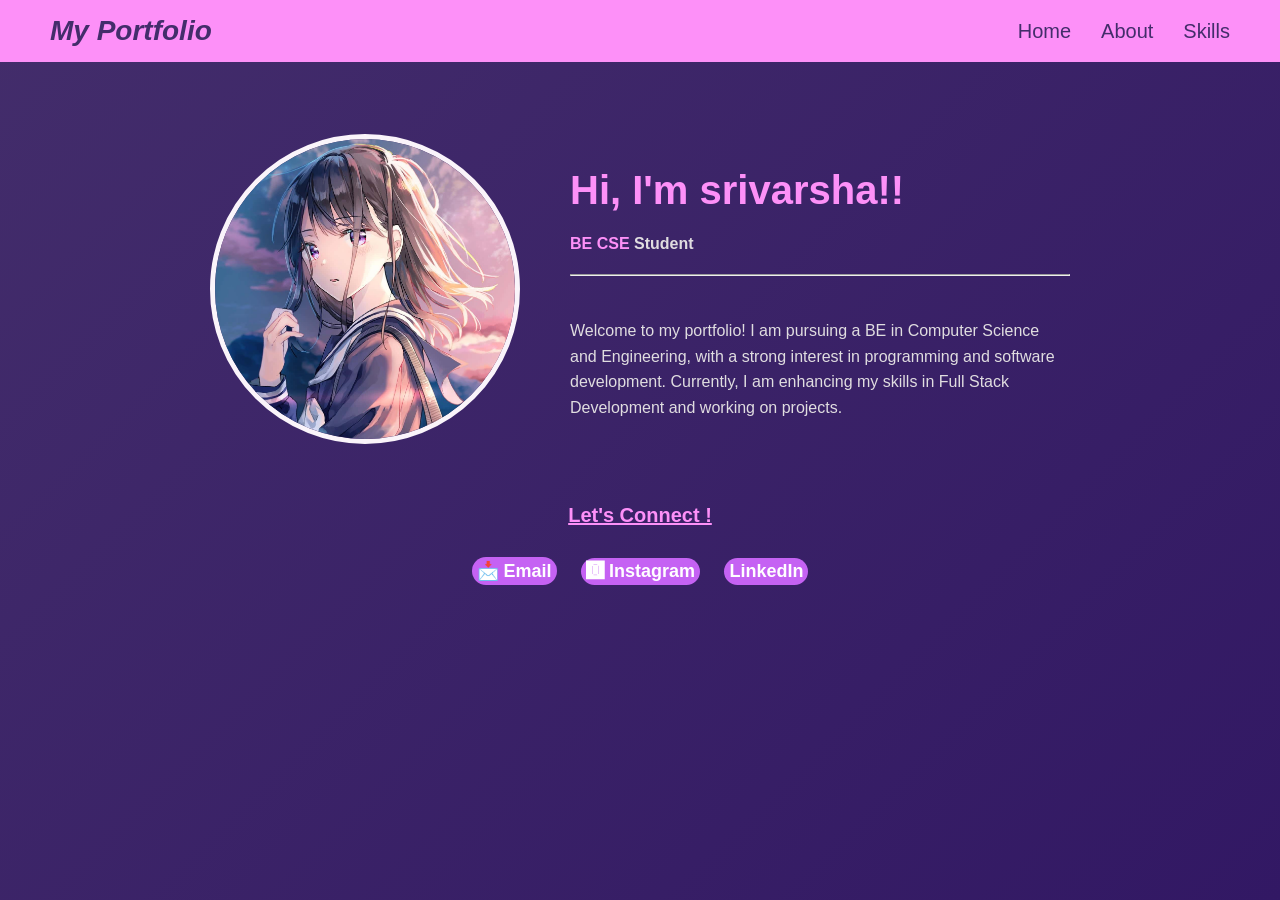
<file: index.html>
<!DOCTYPE html>
<html>
<head>
    <title>My Portfolio</title>
    <link rel="stylesheet" href="index.css">
</head>
<body>
    <header>
    <nav class="navbar">
        <div class="logo">My Portfolio</div>

        <div class="nav-links" style="font-size: 20px; font-style: bold;">
            <a href="./index.html">Home</a>
            <a href="./about.html">About</a>
            <a href="./skills.html">Skills</a>
        </div>
    </nav>
    </header>

    <br/><br/><br/><br/>
    <div class="container">
        <img src="profile.jpeg" alt="My Photo" class="profile-pic">
        
        <div class="about">
            <h1>
                <span style="color: #fd90f8"> Hi, I'm srivarsha!!</span>
            </h1>
            <h4><span style="color:#fd90f8">BE CSE</span> Student</h4>
            <hr>
            <br/>
                <p>
                    Welcome to my portfolio! I am pursuing a BE in Computer Science
                    and Engineering, with a strong interest in programming and software development.
                    Currently, I am enhancing my skills in Full Stack Development
                    and working on projects.
               </p>
            
        </div>
    </div>
    <section id="contact">
    <h3>Let's Connect !</h3>

    <a href="mailto: varsha28dec@gmail.com" class="btn">📩 Email</a>

    <a href="https://instagram.com/smiley_.bae.__" class="btn" target="_blank">
        🅾 Instagram
    </a>
    
    <a href="https://linkedin.com/in/your_profile" class="btn" target="_blank">
        LinkedIn
    </a>
    </section>

</body>
</html>
</file>
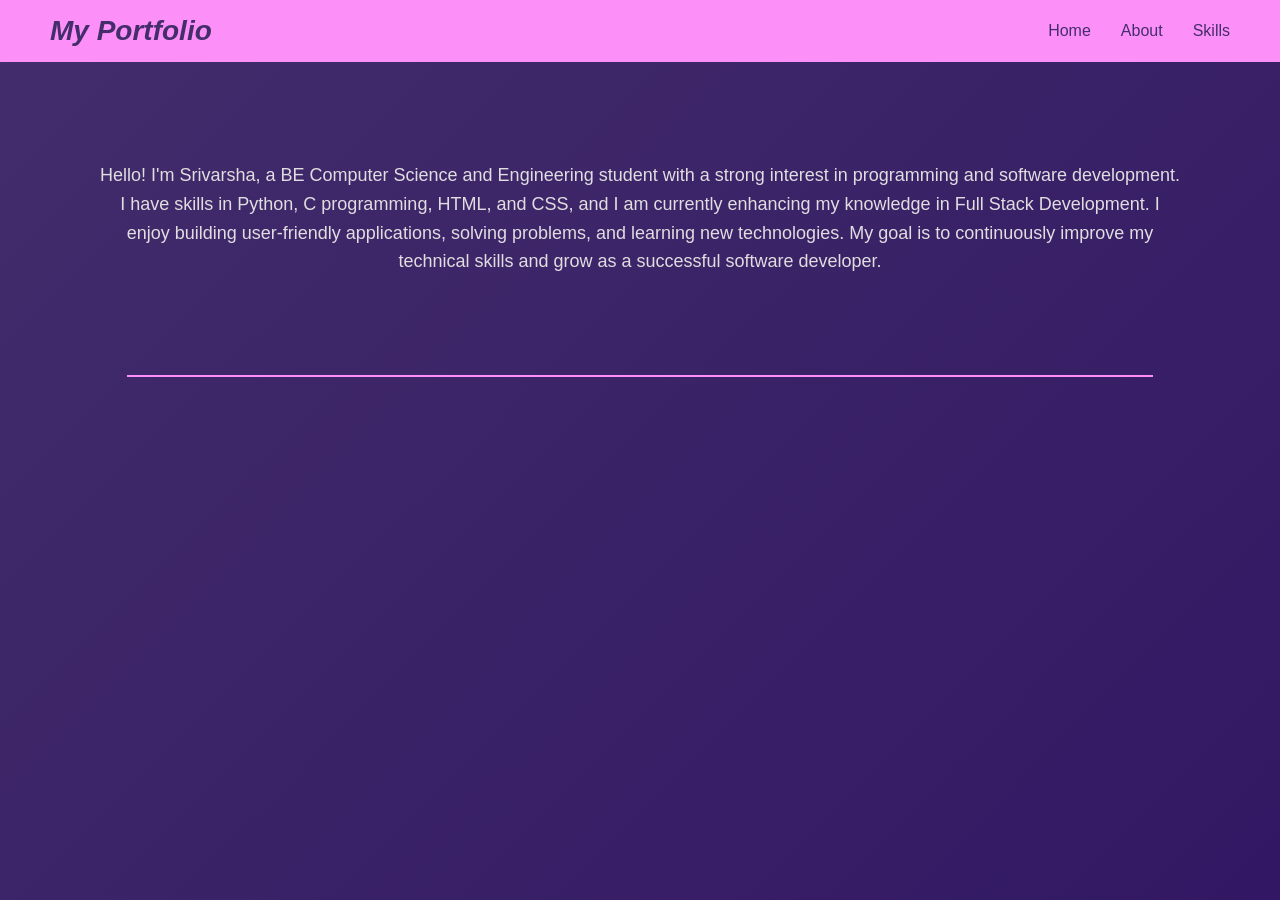
<file: about.html>
<!DOCTYPE html>
<html>
    <head>
        <link rel="stylesheet" href="index.css">
    </head>
     <header>
    <nav class="navbar">
        <div class="logo">My Portfolio</div>

        <div class="nav-links">
            <a href="./index.html">Home</a>
            <a href="./about.html">About</a>
            <a href="./skills.html">Skills</a>
        </div>
    </nav>
    </header>

    <div class="aboutpage">
            Hello! I'm Srivarsha, a BE Computer Science and Engineering student with a strong interest in 
            programming and software development. I have skills in Python, C programming, HTML, and CSS, and 
            I am currently enhancing my knowledge in Full Stack Development. I enjoy building user-friendly applications,
            solving problems, and learning new technologies. My goal is to continuously improve my technical skills 
            and grow as a successful software developer.

    </div>
    <hr style="border: 1px solid #fd90f8; width: 80%; margin: auto;">

</html>
</file>
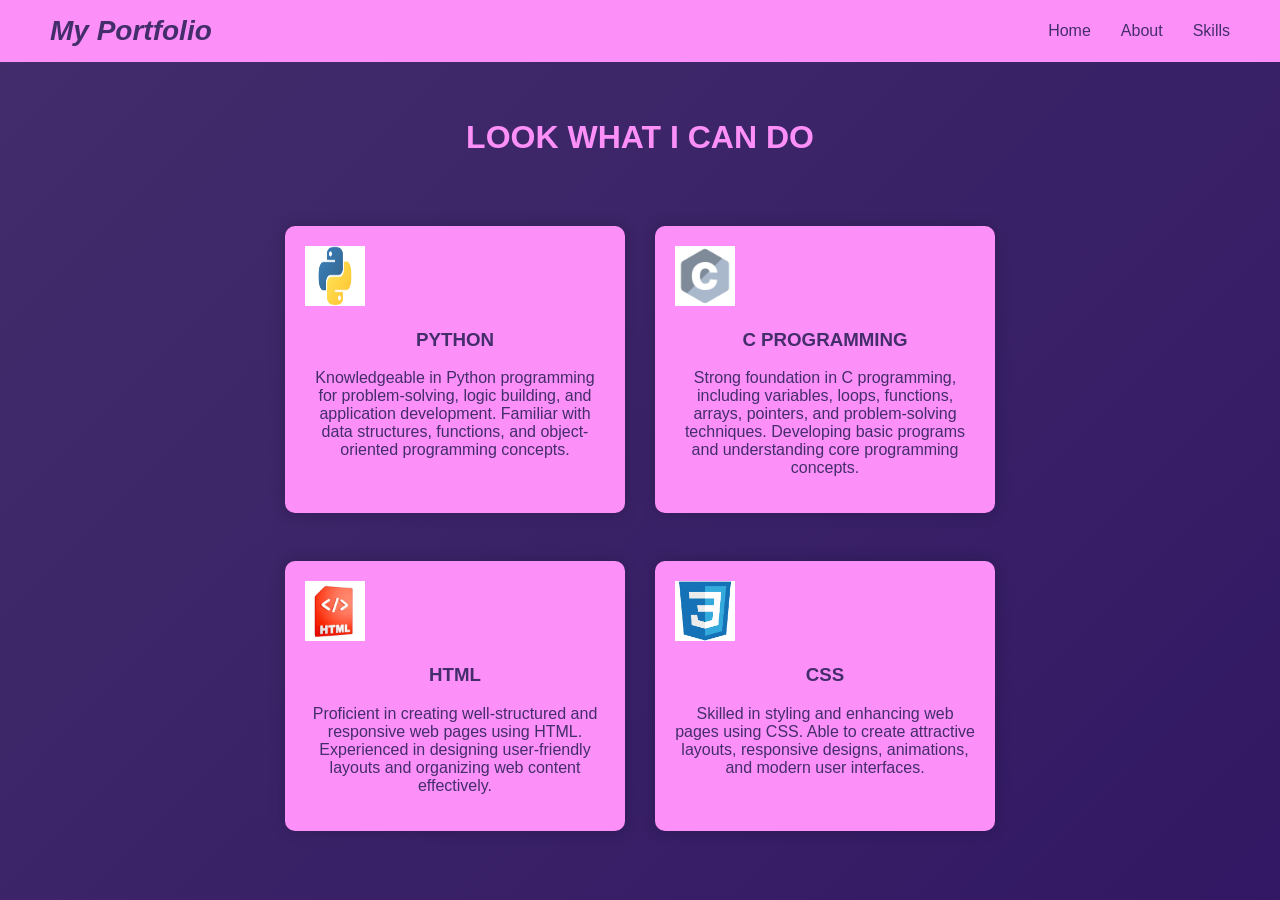
<file: skills.html>
<!DOCTYPE html>
<html>
    <head>
        <link rel="stylesheet" href="index.css">
    </head>
     <body>
    <nav class="navbar">
        <div class="logo">My Portfolio</div>

        <div class="nav-links">
            <a href="./index.html">Home</a>
            <a href="./about.html">About</a>
            <a href="./skills.html">Skills</a>
        </div>
    </nav><br/><br/>
    <h1 style="color: #fd90f8; font-style: sans-serif; text-align: center;">LOOK WHAT I CAN DO</h1><br/>

    <div class="box-container">
        <div class="box-items" >
            <img src="imgpy.png" alt="python logo" style="width:60px; height:60px; margin-right: 320px;">
            <h3>PYTHON</h3>
            <p>Knowledgeable in Python programming for problem-solving, logic building, and application development. Familiar with data structures, functions, and object-oriented programming concepts.</p>
        </div>
        <div class="box-items">
            <img src="imagec.png" alt="c logo" style="width:60px; height:60px; margin-right: 320px;">
            <h3>C PROGRAMMING</h3>
            <p>Strong foundation in C programming, including variables, loops, functions, arrays, pointers, and problem-solving techniques. Developing basic programs and understanding core programming concepts.</p>
        </div>
    </div>
    <br/>
      <div class="box-container">
        <div class="box-items">
            <img src="imagehtml.png" alt="html logo" style="width:60px; height:60px; margin-right: 320px;">
            <h3>HTML</h3>
            <p>Proficient in creating well-structured and responsive web pages using HTML. Experienced in designing user-friendly layouts and organizing web content effectively.</p>
        </div>
        <div class="box-items">
            <img src="imagecss.png" alt="css logo" style="width:60px; height:60px; margin-right: 320px;">
            <h3>CSS</h3>
            <p>Skilled in styling and enhancing web pages using CSS. Able to create attractive layouts, responsive designs, animations, and modern user interfaces.</p>
        </div>
    </div>
    <br/>
    </body>
</html>
</file>
<file: index.css>
body {
    margin: 0;
    height: 100vh;
    /* display: flex; */
    justify-content: center;
    align-items: center;
    background: linear-gradient(135deg,#432d6b,#321864);
    /* background: linear-gradient(135deg,#070744, #000000); */
    font-family: Arial, sans-serif;
}

.navbar{
    display:flex;
    justify-content:space-between;
    align-items:center;
    padding:15px 50px;
    background:#fd90f8;
}

.logo{
    font-size:28px;
    font-weight:bold;
    font-style:italic;
    color:#432d6b;
}

.nav-links{
    display:flex;
    list-style:none;
    gap:30px;
}

.nav-links a{
    text-decoration:none;
    color:#432d6b;
    font-weight:500;
}

.contact-btn{
    background:#c562f3;
    color:white;
    padding:10px 20px;
    border-radius:20px;
    text-decoration:none;
}

.container {
    display: flex;
    align-items: center;
    gap: 50px;
    justify-content: center;
}

.profile-pic {
    width: 300px;
    height: 300px;
    border-radius: 50%;
    border: 5px solid #faf4fa;
    object-fit: cover;
}

.about {
    max-width: 500px;
    color: rgb(224, 221, 224);
}

.about h1 {
    font-size: 40px;
    margin-bottom: 10px;
    font-weight: bold;
    font-style: sans-serif;
}

.about p {
    font-size: 16px;
    line-height: 1.6;
}

.aboutpage{
    line-height: 1.6;
    text-align: center;
    margin: 59px;
    font-size: 18px;
    padding: 40px;
    font-style: sans-serif;
    color:rgb(224, 221, 224)
}

#contact{
    text-align: center;
    padding: 40px;
}

#contact h3{
    color: #fd90f8;
    margin-top: 20px;
    font-size: 20px;
    text-decoration: underline;
}


.btn{
    display: inline-block;
    padding: 3px 5px;
    margin: 10px;
    background-color: #c562f3;
    color: white;
    text-decoration: none;
    border-radius: 25px;
    font-size: 18px;
    font-weight: bold;
    transition: 0.3s;
}

.btn:hover{
    background-color: white;
    color: #c562f3;
    box-shadow: 0 0 20px #c562f3,
                0 0 40px #c562f3;
    transform: scale(1.05);
}


.box-container{
    display:flex;
    justify-content:center;
    gap:30px;
    flex-wrap:wrap;
    margin-top:30px;
}

.box-items{
    width: 300px;
    padding: 20px;
    /* border: 2px solid white; */
    border-radius: 10px;
    background-color: #fd90f8;
    color:#432d6b;
    text-align: center;
    space-between: 60px;
    box-shadow:0 0 15px rgba(0,0,0,0.2);
}
.box:hover{
    transform:translateY(-10px);
    box-shadow:0 0 20px #c562f3;
}
.box img{
    width:20px;
    height:10px;
}
</file>
